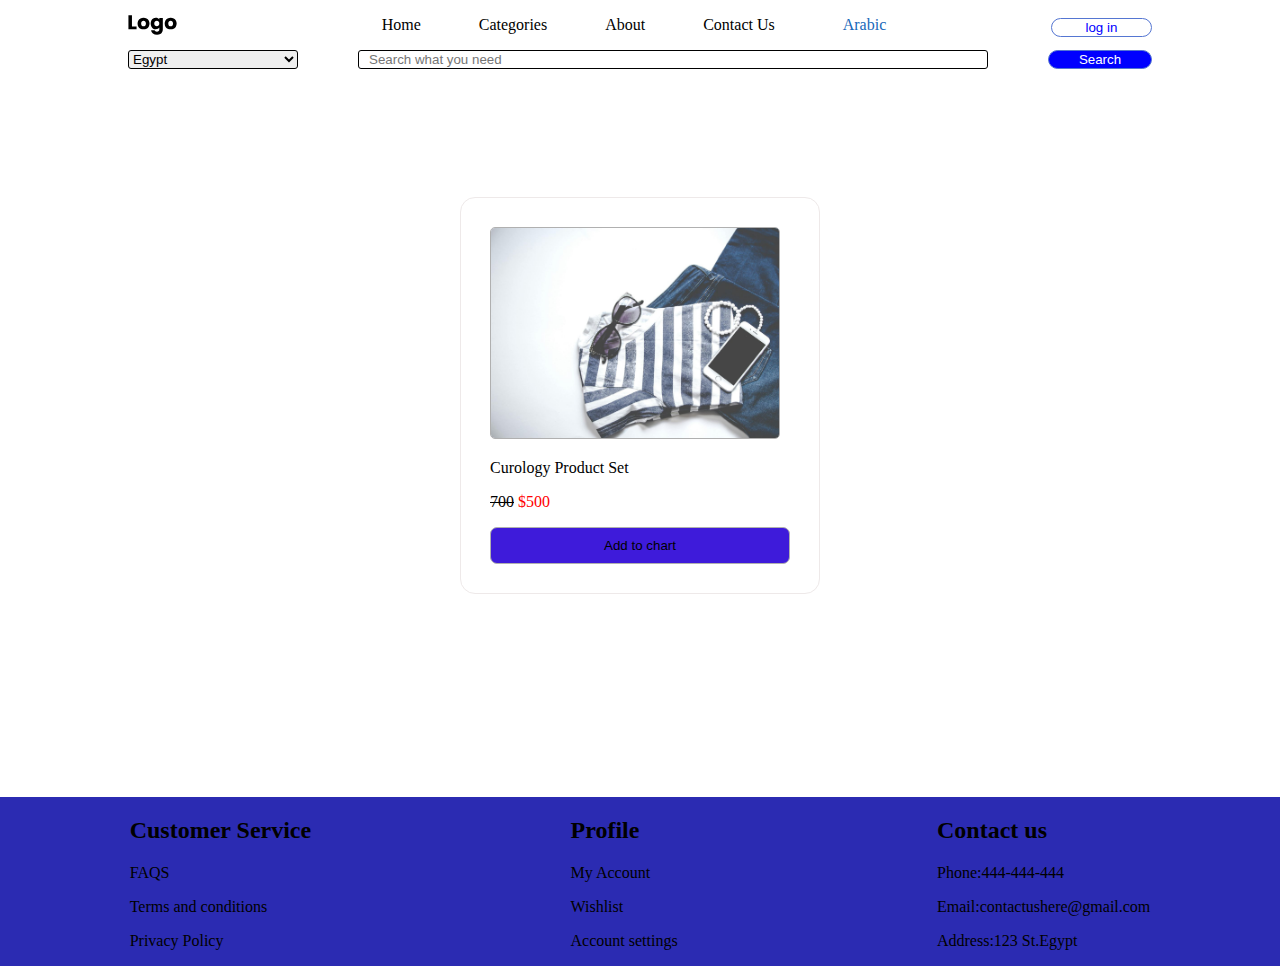
<file: task 1/index.html>
<!DOCTYPE html>
<html lang="en">
<head>
    <meta charset="UTF-8">
    <meta name="viewport" content="width=device-width, initial-scale=1.0">
    <title>Document</title>
    <link rel="stylesheet" href="./asessts/style.css">
</head>
<body>
    <!-- nav bar -->
    <nav>
       <div class="up nav">
        <img src="./asessts/images/Logo.svg "alt="logo">
        <ul>
            <li><a href="#">Home</a></li>
            <li><a href="#">Categories</a></li>
            <li><a href="#">About</a></li>
            <li><a href="#">Contact Us</a></li>
            <li><a href="#">Arabic</a></li>
        </ul>
        <button class="log">log in</button>
        
    </div>
        <div class="down nav">
            <select name="country" id="country">
                <option value="Egypt">Egypt</option>
                <option value="india">india</option>
                <option value="palestine">palastine</option>
            </select>
            <input type="text" placeholder="Search what you need">
            <button class="search">Search</button>
        </div>
    </nav>
    <!-- shopping cart -->
    <div class="cart">
        <img src="asessts/images/photo_2025-02-03_11-44-14.jpg" alt="cloth sample" class="cartimg">
        <p  >Curology Product Set</p>
         <del>700</del>
         <p class="price">$500</p>
            <button id="cart">Add to chart</button>
    </div>   
       <!--     footer -->
    <footer>
        <div class="service">
            <h2> Customer Service</h2>
            <p>FAQS</p>
            <p>Terms and conditions</p>
            <p>Privacy Policy</p>
        </div>
        <div class="Profile">
            <h2>Profile</h2>
            <p> My Account</p>
            <p>Wishlist</p>
            <p>Account settings</p>
        </div>
        <div class="contacts">
            <h2>Contact us</h2>
            <p>Phone:444-444-444</p>
            <p>Email:contactushere@gmail.com</p>
            <p>Address:123 St.Egypt </p>
        </div>
    </footer>
</body>
</html>
</file>
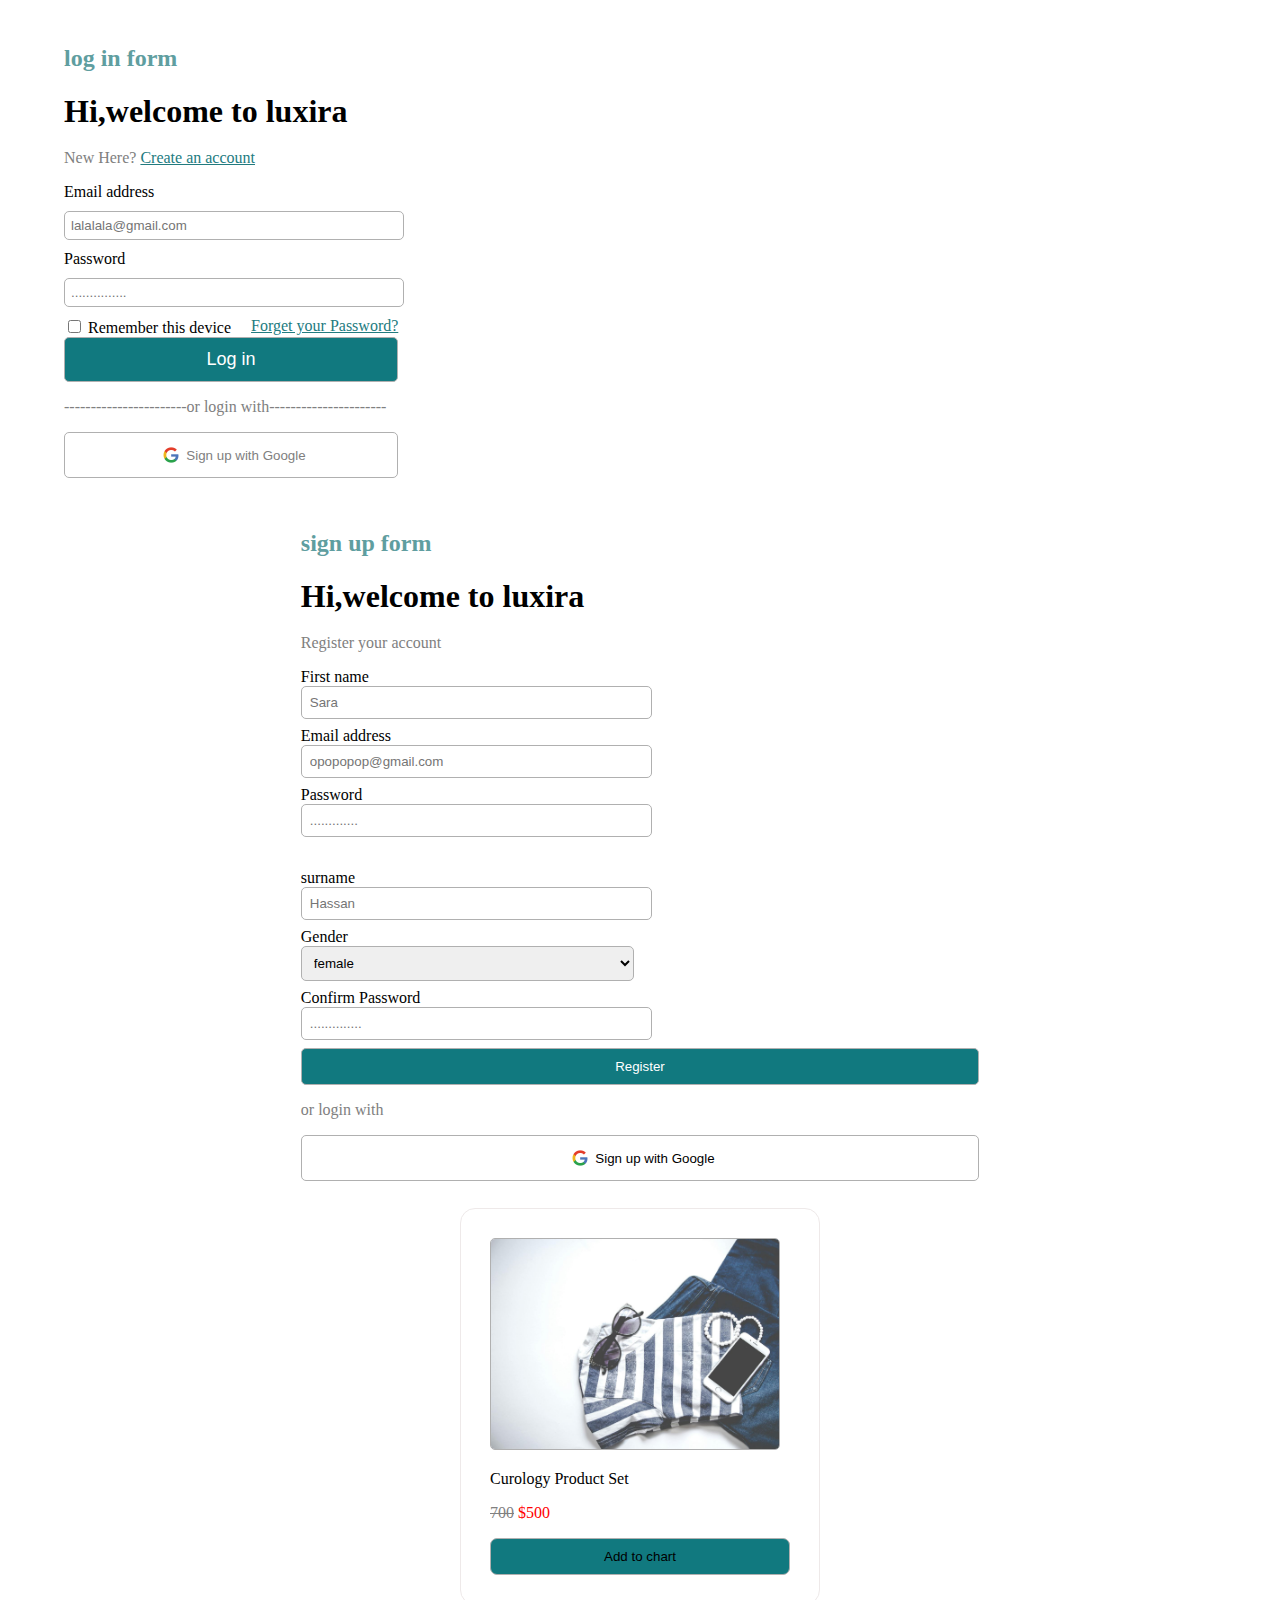
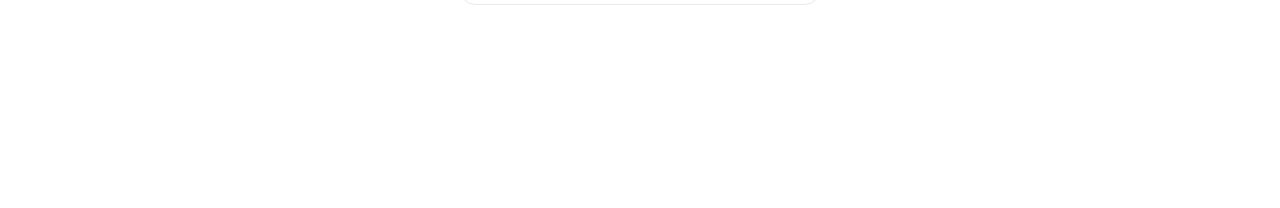
<file: task 2/index.html>
<!DOCTYPE html>
<html lang="en">
<head>
    <meta charset="UTF-8">
    <meta name="viewport" content="width=device-width, initial-scale=1.0">
    <title>task 2</title>
    <link rel="stylesheet" href="./asessts/style.css">
</head>
<body>
    <!-- log in page -->
    <section class=" login_page">
        <h2 style="color: cadetblue;">log in form</h2> 
       <h1>Hi,welcome to luxira</h1>
       <p class="grayP">New Here?</p>
       <a href="#" class="links">Create an account</a>
       <form >
        <div class="part1">
        <label for="email">Email address</label>
         <input type="email" name="email" id="email" placeholder="lalalala@gmail.com">
         <label for="pass">Password</label>
         <input type="password" id="pass" placeholder="...............">
        </div>
       </form>
       <div class="part2">
       <form >
        <input type="checkbox" name="check" id="check">
        <label for="check">Remember this device</label>
       </form>
       <a href="#" class="links">Forget your Password?</a>
      </div>
      <div class="part3">
        <form method="post">
        <button  type="submit" class="login">Log in </button>
    
        <p class="grayP" >-----------------------or login with----------------------</p>
        <button class="signup">
            <img src="./asessts/images/google-logo-icon-illustration-free-vector.jpg" alt="logo" class="google">
            <p class="grayP">Sign up with Google</p></button>
        </form>
      </div>
    </section>
     
     
     
    <!--sign up page  -->
     <section class="signup_page">
        <h2 style="color: cadetblue;">sign up form</h2> 
        <h1>Hi,welcome to luxira</h1>
        <p class="grayP">Register your account</p>
        <div class="data">
            <div class="left">
                <label for="fname">First name</label>
                <input type="text" name="first name" id="fname" placeholder="Sara">
                <label for="email_sign">Email address</label >
                <input type="email" name="email" id="email_sign" placeholder="opopopop@gmail.com">
                <label for="pass_sign">Password</label>
                <input type="password" name="password" id="pass_sign" placeholder=".............">
                </div>
            <div class="right">
                <label for="lname">surname</label>
                <input type="text" name="lname" id="lname" placeholder="Hassan">
                <label for="gender">Gender</label>
                <select name="gender" id="gender">
                    <option value="female">female</option>
                    <option value="male">male</option>
                </select>
                <label for="confirm_pass">Confirm Password</label>
                <input type="password" name="confirmation of pass" id="confirm_pass" placeholder="..............">
            </div>
        </div>
        <div class="down">
            <form method="post">
            <button type="submit" class="register">Register</button>
              <p style="color: gray;"> or login with   </p>
        <button class="signup sign">
            <img src="./asessts/images/google-logo-icon-illustration-free-vector.jpg" alt=" google logo" class="google">
            <p class="pbutton">Sign up with Google</p></button>
        </form>
        </div>
     </section>
    
     <!-- shopping cart -->
     
        <div class="cart">
            <img src="./asessts/images/photo_2025-02-03_11-44-14.jpg" alt="cloth sample" class="cartimg">
            <p  >Curology Product Set</p>
             <del>700</del>
             <p class="price">$500</p>
                <button id="cart">Add to chart</button>
        </div>
     

</body>
</html>
</file>
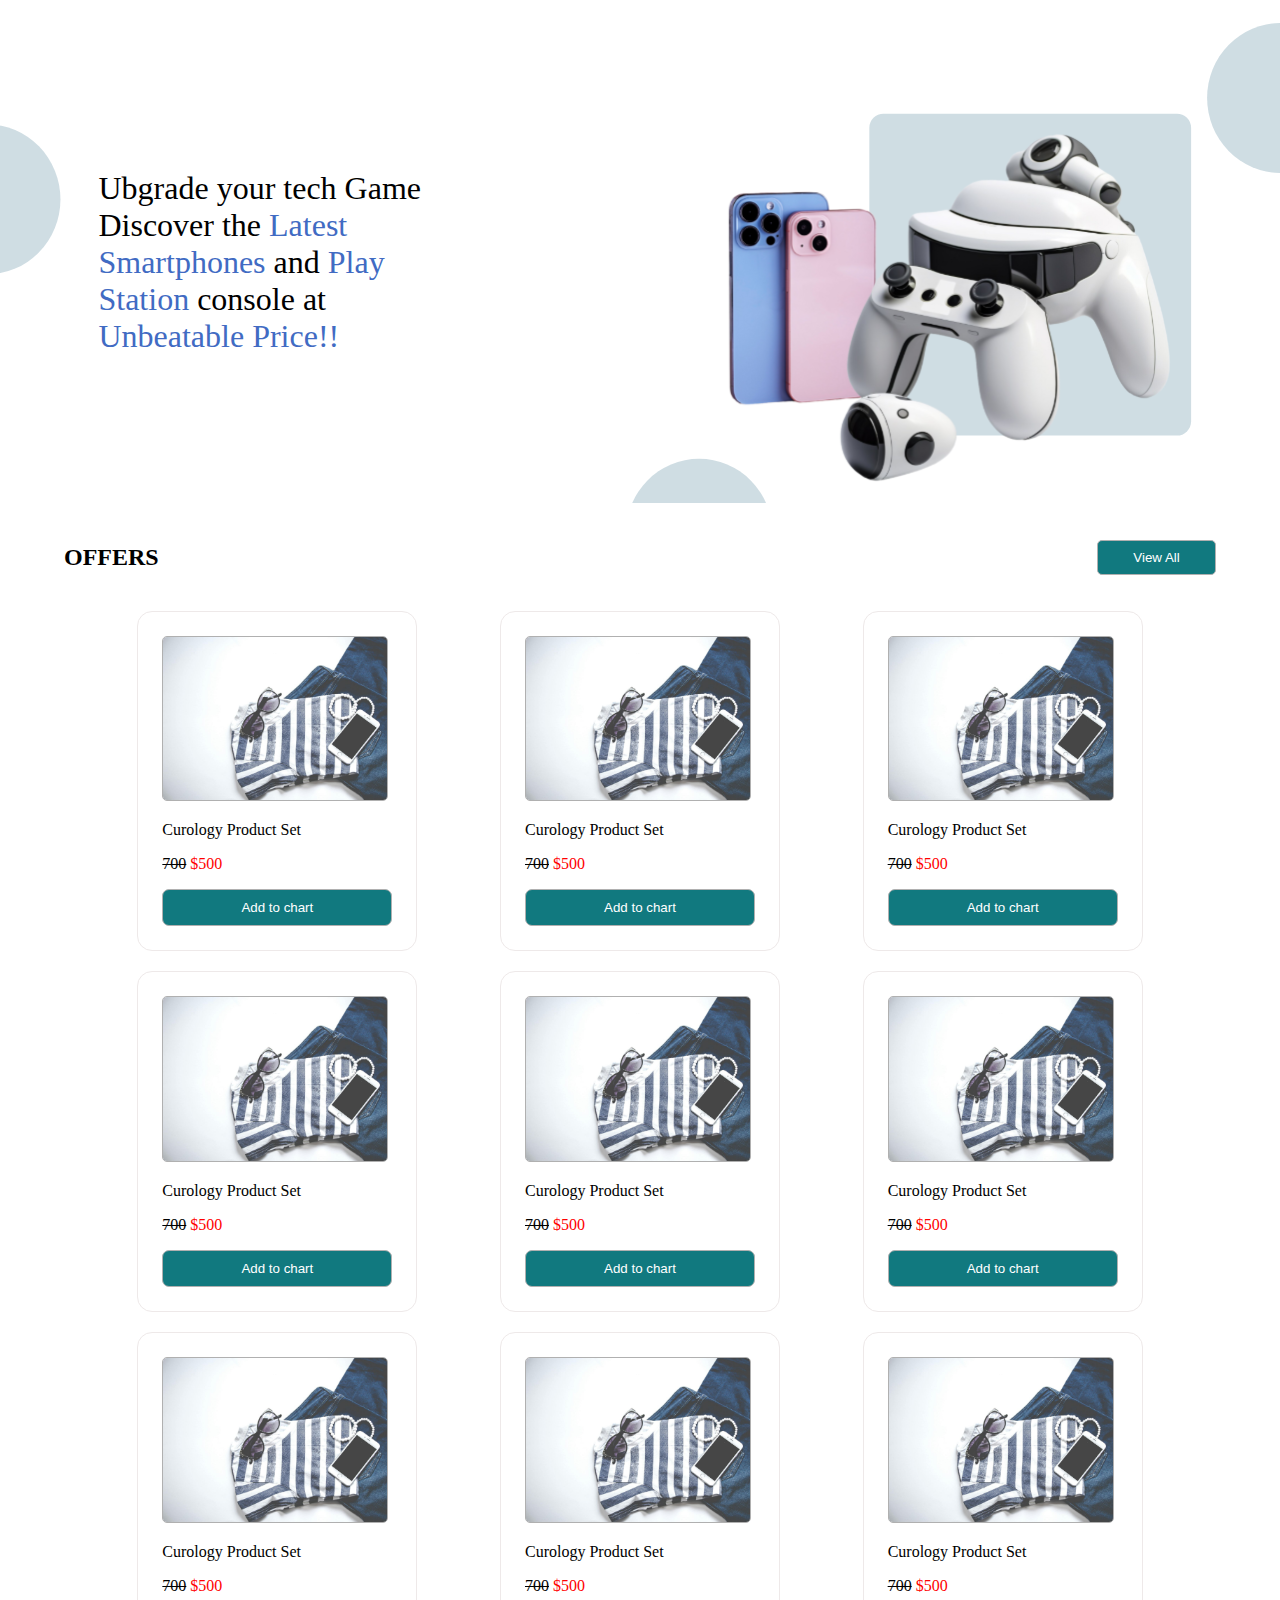
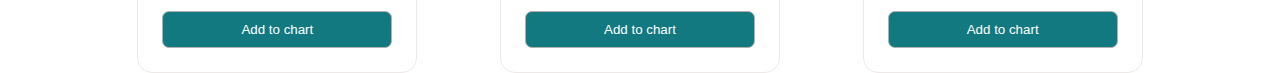
<file: task 3/index.html>
<!DOCTYPE html>
<html lang="en">
<head>
    <meta charset="UTF-8">
    <meta name="viewport" content="width=device-width, initial-scale=1.0">
    <title>Document</title>
    <link rel="stylesheet" href="style.css">
</head>
<body>
   
    <div class="first">
        <div class="left">
            <span>Ubgrade your tech Game Discover the <span class="blue">Latest Smartphones</span> 
                and <span class="blue">Play Station </span> console at 
                <span class="blue">Unbeatable Price!!</span> </span>
        </div>
        <div class="right">
        <img src="./images/Pics (1).svg" alt=" products image">
        </div> 
    </div>
  <div class="middle">
      <h2 >OFFERS</h2>
      <button>View All</button>
 </div>
 <div class="container">
    <div class="cart">
        <img src="./images/photo_2025-02-03_11-44-14.jpg" alt="products" class="cartimg">
        <p  >Curology Product Set</p>
         <del>700</del>
         <p class="price">$500</p>
            <button id="cart">Add to chart</button>
    </div>
    <div class="cart">
        <img src="./images/photo_2025-02-03_11-44-14.jpg" alt="products" class="cartimg">
        <p  >Curology Product Set</p>
         <del>700</del>
         <p class="price">$500</p>
            <button id="cart">Add to chart</button>
    </div>
    <div class="cart">
        <img src="./images/photo_2025-02-03_11-44-14.jpg" alt="products" class="cartimg">
        <p  >Curology Product Set</p>
         <del>700</del>
         <p class="price">$500</p>
            <button id="cart">Add to chart</button>
    </div>
    <div class="cart">
        <img src="./images/photo_2025-02-03_11-44-14.jpg" alt="products" class="cartimg">
        <p  >Curology Product Set</p>
         <del>700</del>
         <p class="price">$500</p>
            <button id="cart">Add to chart</button>
    </div>
    <div class="cart">
        <img src="./images/photo_2025-02-03_11-44-14.jpg" alt="products" class="cartimg">
        <p  >Curology Product Set</p>
         <del>700</del>
         <p class="price">$500</p>
            <button id="cart">Add to chart</button>
    </div>
    <div class="cart">
        <img src="./images/photo_2025-02-03_11-44-14.jpg" alt="products" class="cartimg">
        <p  >Curology Product Set</p>
         <del>700</del>
         <p class="price">$500</p>
            <button id="cart">Add to chart</button>
    </div>
    <div class="cart">
        <img src="./images/photo_2025-02-03_11-44-14.jpg" alt="products" class="cartimg">
        <p  >Curology Product Set</p>
         <del>700</del>
         <p class="price">$500</p>
            <button id="cart">Add to chart</button>
    </div>
    <div class="cart">
        <img src="./images/photo_2025-02-03_11-44-14.jpg" alt="products" class="cartimg">
        <p  >Curology Product Set</p>
         <del>700</del>
         <p class="price">$500</p>
            <button id="cart">Add to chart</button>
    </div>
    <div class="cart">
        <img src="./images/photo_2025-02-03_11-44-14.jpg" alt="products" class="cartimg">
        <p  >Curology Product Set</p>
         <del>700</del>
         <p class="price">$500</p>
            <button id="cart">Add to chart</button>
    </div>
 </div>
</body>
</html>
</file>
<file: task 1/asessts/style.css>
body
{margin: 0;
padding: 0;
}
 nav
{
    max-width: 80%;
    margin: auto;
}
img
{
    width: 49px;
    /* margin-left: 64px; */
} 
 .nav
 {
    width: 100%;
    display: flex;
    justify-content: space-between;
    align-items: center;
 }
nav ul
{
    list-style: none;
    display: flex;
     gap:58px; 
    justify-content: center;
    width: 100%;
}
li a{
    text-decoration: none;
    color: black;
}
ul li:last-of-type a
{
    color: rgb(23, 104, 185);
    margin-left: 10px;
}
 .log
{
    
    /* padding: 10px;  */
    margin-top: 5px;
    width: 121px;
    border: 1px solid rgb(85, 118, 210);
    border-radius: 10px;
    background-color: white;
    color:rgb(0, 0, 255);
} 
select
{
    width: 170px;
    border: 1px solid black;
    border-radius: 3px;
}
input
{
    text-align: center;
    width: 39rem;
    position: relative;
    border: 1px solid black;
    border-radius: 3px;
    text-align: left;
}
input::placeholder
{
    position: absolute;
    left:10px;
}
.search
{
    /* margin-right: 10px; */
    width: 104px;
    border: 1px solid rgb(85, 118, 210);
    border-radius: 10px;
    background-color: rgb(0, 0, 255);
    color: white;
}
/* shopping cart */
.cart
{
  
    margin: auto;
    padding: 29px;
    max-width: fit-content;
 border: 1px solid rgb(238, 233, 233); 
 box-shadow: 10px 10px 26px white;
 margin-bottom: 203px;
 border-radius: 15px;
 margin-top: 8rem;
}
.cartimg
{
    width: 18rem;
    border: 1px solid  #B0B0B0 ;
    border-radius: 5px;
}
.price
{
    color: red;
    font-weight: 7px;
    display: inline-block;
    margin-top: -4px;

}
#cart
{
    background-color: #3e1bda;
    border-radius: 7px;
    padding: 10px;
    width: 300px;
    display: block;
    border: 1px solid #B0B0B0;
}
footer
{
    background-color:rgb(43 43 178);
    display: flex;
    justify-content: space-around;
}
</file>
<file: task 2/asessts/style.css>
body
{
    margin: 0;
    padding: 0;
}

/* log in form  */
.login_page
{
     padding: 25px;  
     max-width: 90%;
     margin: auto;  
}
h1
{
    margin-bottom:  3px;
}
.links
{
    color: rgb(34 123 127);
}
.grayP ,del
{
    display: inline-block;
    color:gray ;
}

.part1 input,.part1 label
{
    display: block;
    width: 326px;
    margin-bottom: 10px;
}
.part1 input
{
    border: 1px solid #B0B0B0;
    border-radius: 5px;
    padding: 6px;
}
 .part2 
{
    display: flex;
    gap: 20px;

} 
.google{
 
    width: 30px;
}
.part3 button
{
  
    width: 334px;
   
    border: 1px solid #B0B0B0;
    border-radius: 5px;
} 
.login
{
    display: block;
    width: 334px;
    padding: 11px;
    background-color: #11797f;
    border: 1px solid #B0B0B0;
    color: white;
    font-size: 18px;
    border-radius: 5px;

}   
.signup
{
    display: flex;
    align-items: center;
    background-color: white;
    justify-content: center;
  
}
/* sign up section */
.signup_page
{
    padding: 7px;
    max-width: 53%;
    margin: 0 auto;  

}
 .data
{
    display: flex;
    flex-wrap: wrap;
    gap: 1.5rem; 
    align-items: center;
      width: 100%;
} 
.data .left,
.data .right {
    min-width: 250px; 
}
.data input ,.data label ,.data select
{
   
    display: block;
    width: 333px;
      max-width: 100%; 
  
    
}
.data input , .data select{
border: 1px solid #B0B0B0;
border-radius: 5px;
padding: 8px;
margin-bottom: 8px;
}
.down{
    max-width: 100%;
}
.down button
{
    border: 1px solid #B0B0B0;
    width: 46rem;
    max-width: 100%;
    border-radius: 5px;
}
.register
{
    padding: 10px;
    background-color: #11797f;
    color: white;  
}

/* shopping cart */
.cart
{
  
    margin: auto;
    padding: 29px;
    max-width: fit-content;
 border: 1px solid rgb(238, 233, 233); 
 box-shadow: 10px 10px 26px white;
 margin-bottom: 203px;
 border-radius: 15px;
 margin-top: 20px;
}
.cartimg
{
    width: 18rem;
    border: 1px solid  #B0B0B0 ;
    border-radius: 5px;
}
.price
{
    color: red;
    font-weight: 7px;
    display: inline-block;
    margin-top: -4px;

}
#cart
{
    background-color: #11797f;
    border-radius: 7px;
    padding: 10px;
    width: 300px;
    display: block;
    border: 1px solid #B0B0B0;
}
</file>
<file: task 3/style.css>
body
{
    margin: 0;
    padding: 0;
}
.blue
{
    color:#416bc3;
}
span
{
    font-size: 2rem;
}
.first
{
    display: flex;
    justify-content: space-around;
    align-items: center;
     background-image: url(./images/circles\ \(3\).svg);
     background-size:cover;
    max-width: 100%;
    margin: auto;
    margin-bottom: 21px;
    margin-top: 23px;
}
.left
{
    max-width: 29%;
}
.right img
{
    width: 515px;
}
.middle
{
     max-width: 90%; 
    display: flex;
    justify-content: space-between;
    align-items: center;
     margin: auto; 
}
button
{
    background-color: #11797f;
    border: 1px solid #B0B0B0;
    color: white;
    /* font-size: 18px; */
    border-radius: 5px;
  width: 119px;
  padding: 9px;
}

/* shopping cart */
.container
{
     max-width: 85%;
    display: grid;
    grid-template-columns: repeat(auto-fill,minmax(281px,auto));
    margin: auto
} 
.cart
{
  
    margin: auto;
    padding: 24px;
    /* max-width: fit-content; */
 border: 1px solid rgb(238, 233, 233); 
 box-shadow: 10px 10px 26px white;
 /* margin-bottom: 203px; */
 border-radius: 15px;
 margin-top: 20px;
}
.cartimg
{
    width: 14rem;
    border: 1px solid  #B0B0B0 ;
    border-radius: 5px;
}
.price
{
    color: red;
    font-weight: 7px;
    display: inline-block;
    margin-top: -4px;

}
#cart
{
    background-color: #11797f;
    border-radius: 7px;
    padding: 10px;
    width: 230px;
    display: block;
    border: 1px solid #B0B0B0;
}
</file>
